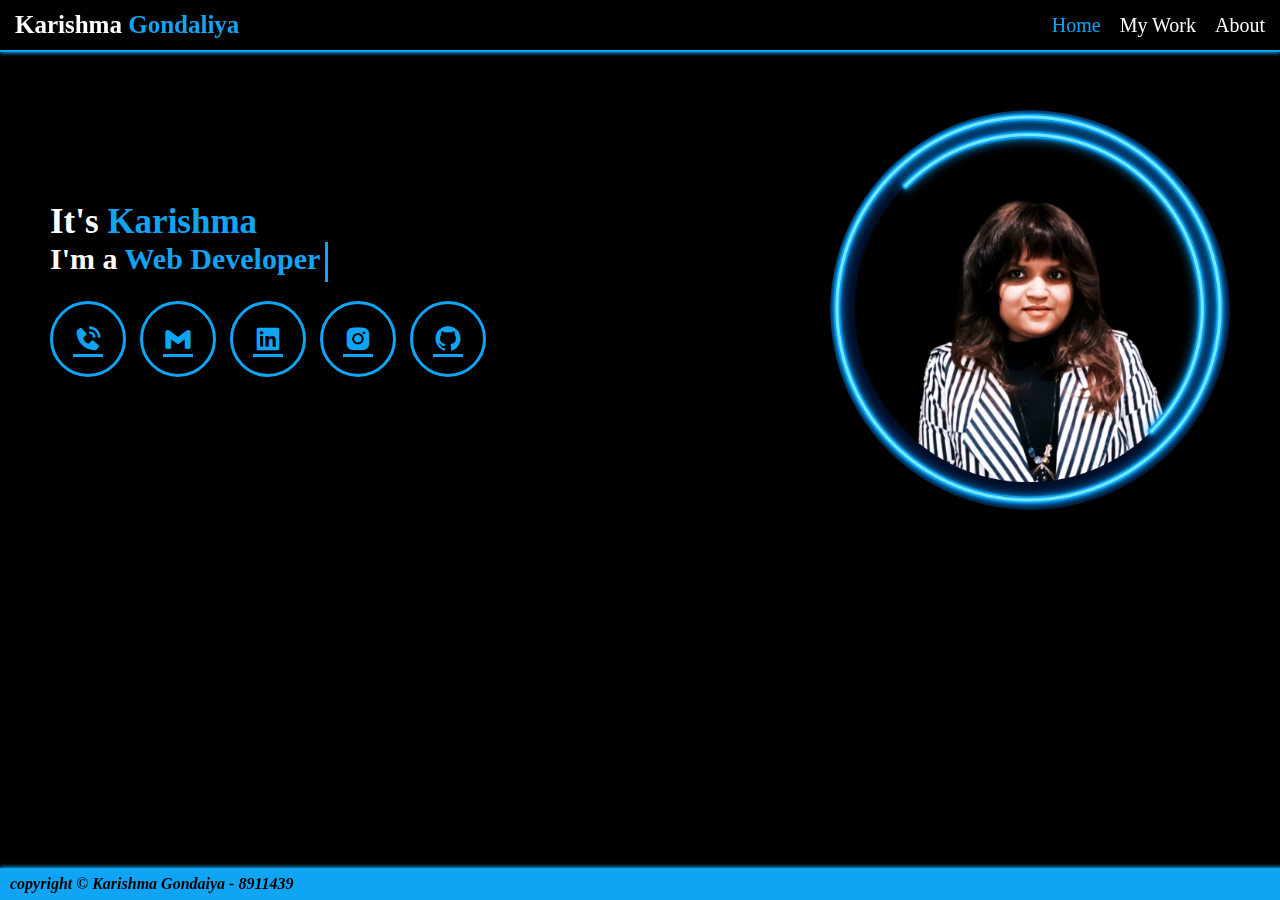
<file: index.html>
<!DOCTYPE html>
<html lang="en">
<head>
    <meta charset="UTF-8">
    <meta name="viewport" content="width=device-width, initial-scale=1.0">
    <title>KG | Personal Portfolio</title>
    <link rel="stylesheet" href="./css/style.css" />
    <link href='https://unpkg.com/boxicons@2.1.4/css/boxicons.min.css' rel='stylesheet' />
</head>
<body>
    <header>
        <a href="./index.html" class="logo">Karishma <span>Gondaliya</span></a>
        <nav class="navbar">
            <a class="active" href="./index.html">Home</a>
            <a href="./mywork.html">My Work</a>
            <a href="./about.html">About </a>
        </nav>
    </header>

    <main class="home" id="home">
        <div class="home-content">
            <h1>It's <span>Karishma</span></h1>
            <h3 class="text-animation">
                I'm a <span></span>
            </h3>
            <div class="social-icons">
                <a href="#phone"><i class='bx bxs-phone-call'></i></a>
                <a href="#email"><i class='bx bxl-gmail'></i></a>
                <a href="https://www.linkedin.com/in/karishma-gondaliya-512467120" target="_blank"><i class="bx bxl-linkedin-square"></i></a>
                <a href="https://www.instagram.com/karishma__27" target="_blank"><i class="bx bxl-instagram-alt"></i></a>
                <a href="https://github.com/karishmagdly27" target="_blank"><i class='bx bxl-github'></i></a>
            </div>
            
            <!-- Custom blocks -->
            <div class="custom-block" id="phone">
                +1-437-679-3891
            </div>

            <div class="custom-block" id="email">
                karishmagondaliya027@gmail.com
            </div>
        </div>
        <div class="profile-img">
            <img src="./images/Profile.jpg" alt="profile"/>
        </div>
    </main>

    <footer>
        copyright &copy; Karishma Gondaiya - 8911439
    </footer>

    <!-- <script src="script.js"></script> -->
</body>
</html>
</file>
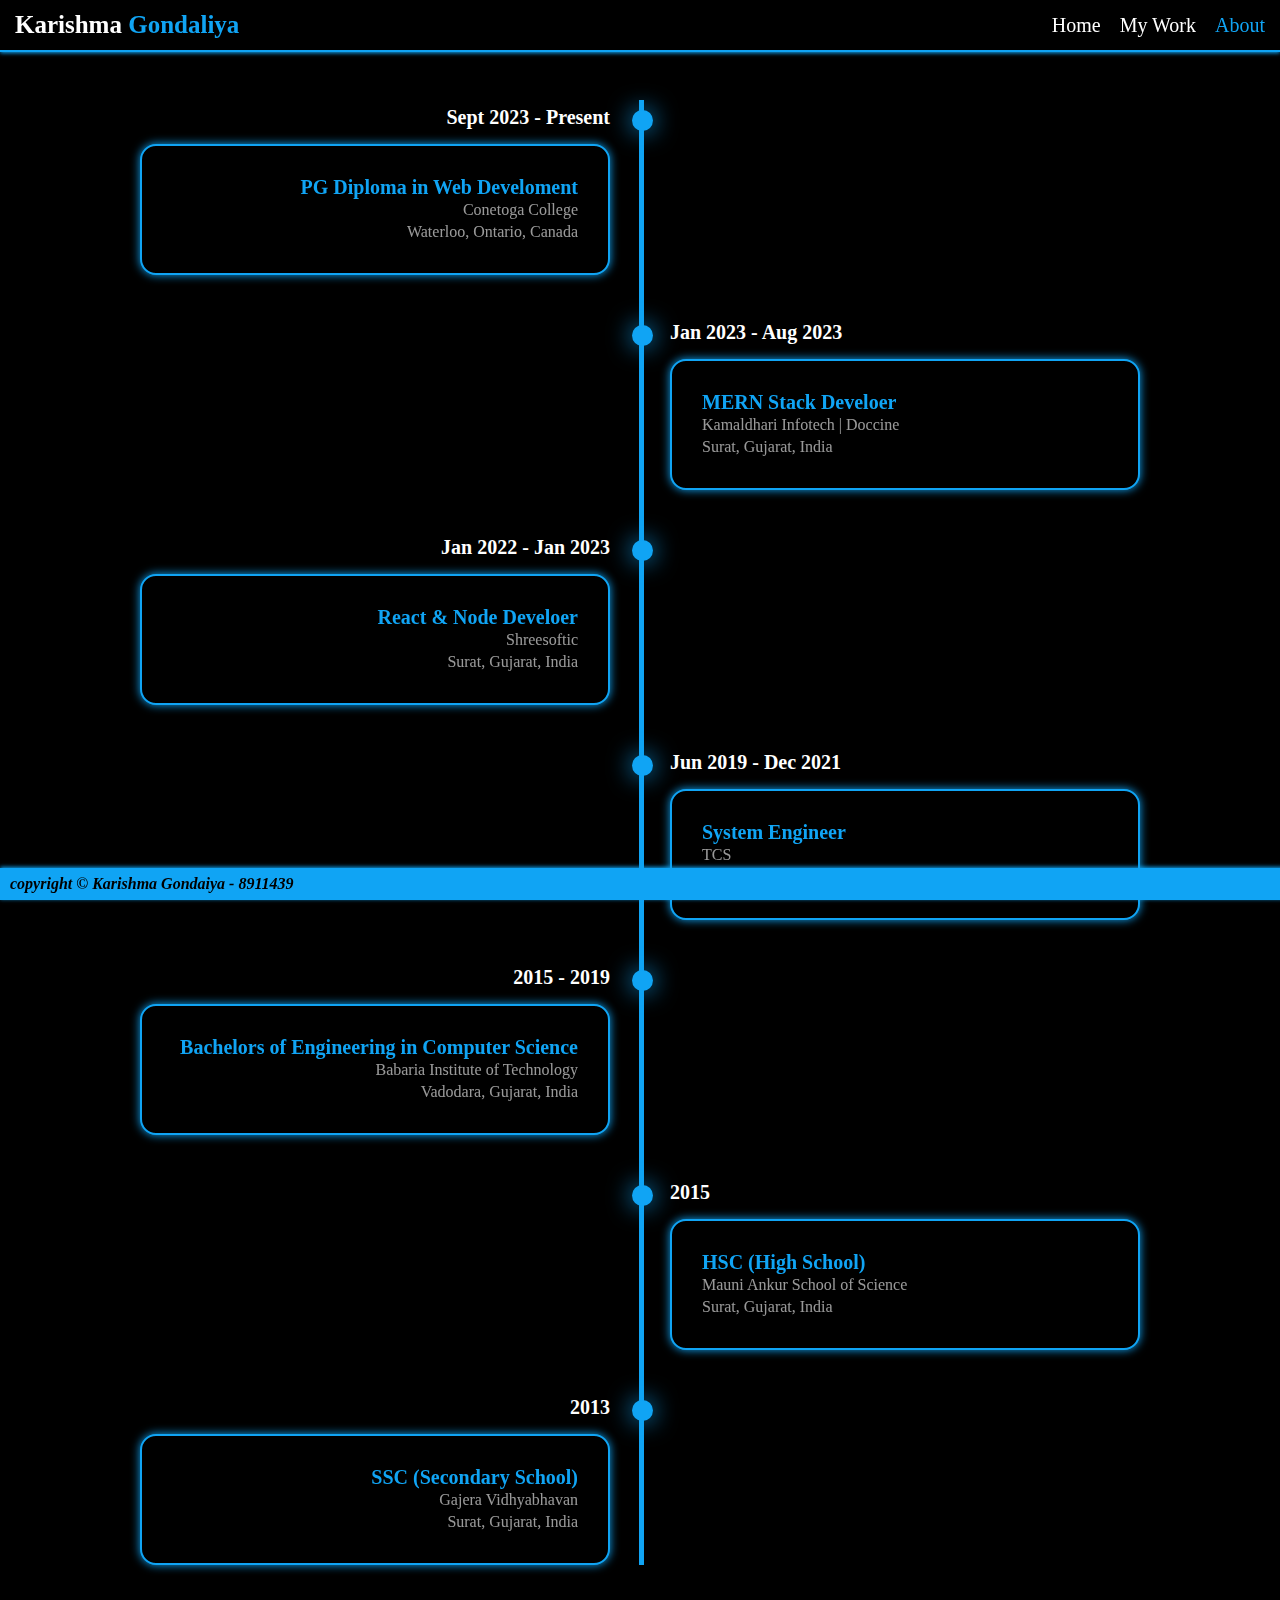
<file: about.html>
<!DOCTYPE html>
<html lang="en">
<head>
    <meta charset="UTF-8">
    <meta name="viewport" content="width=device-width, initial-scale=1.0">
    <title>KG | About Me</title>
    <link rel="stylesheet" href="./css/style.css" />
    <link href='https://unpkg.com/boxicons@2.1.4/css/boxicons.min.css' rel='stylesheet' />
</head>
<body>
    <header>
        <a href="./index.html" class="logo">Karishma <span>Gondaliya</span></a>
        <nav class="navbar">
            <a href="./index.html">Home</a>
            <a href="./mywork.html">My Work</a>
            <a class="active" href="./about.html">About </a>
        </nav>
    </header>

    <main class="about" id="about">
        <div class="timeline-container">
            <div class="timeline-items">
                <div class="timeline-item">
                    <div class="timeline-dot"></div>
                    <div class="timeline-date">Sept 2023 - Present</div>
                    <div class="timeline-content">
                        <h3>PG Diploma in Web Develoment</h3>
                        <p>Conetoga College</p>
                        <p>Waterloo, Ontario, Canada</p>
                    </div>
                </div>
                <div class="timeline-item">
                    <div class="timeline-dot"></div>
                    <div class="timeline-date">Jan 2023 - Aug 2023</div>
                    <div class="timeline-content">
                        <h3>MERN Stack Develoer</h3>
                        <p>Kamaldhari Infotech | Doccine</p>
                        <p>Surat, Gujarat, India</p>
                    </div>
                </div>
                <div class="timeline-item">
                    <div class="timeline-dot"></div>
                    <div class="timeline-date">Jan 2022 - Jan 2023</div>
                    <div class="timeline-content">
                        <h3>React & Node Develoer</h3>
                        <p>Shreesoftic</p>
                        <p>Surat, Gujarat, India</p>
                    </div>
                </div>
                <div class="timeline-item">
                    <div class="timeline-dot"></div>
                    <div class="timeline-date">Jun 2019 - Dec 2021</div>
                    <div class="timeline-content">
                        <h3>System Engineer</h3>
                        <p>TCS</p>
                        <p>Mumbai, Maharashtra, India</p>
                    </div>
                </div>
                <div class="timeline-item">
                    <div class="timeline-dot"></div>
                    <div class="timeline-date">2015 - 2019</div>
                    <div class="timeline-content">
                        <h3>Bachelors of Engineering in Computer Science</h3>
                        <p>Babaria Institute of Technology</p>
                        <p>Vadodara, Gujarat, India</p>
                    </div>
                </div>
                <div class="timeline-item">
                    <div class="timeline-dot"></div>
                    <div class="timeline-date">2015</div>
                    <div class="timeline-content">
                        <h3>HSC (High School)</h3>
                        <p>Mauni Ankur School of Science</p>
                        <p>Surat, Gujarat, India</p>
                    </div>
                </div>
                <div class="timeline-item">
                    <div class="timeline-dot"></div>
                    <div class="timeline-date">2013</div>
                    <div class="timeline-content">
                        <h3>SSC (Secondary School)</h3>
                        <p>Gajera Vidhyabhavan</p>
                        <p>Surat, Gujarat, India</p>
                    </div>
                </div>
            </div>
        </div>
    </main>

    <footer>
        copyright &copy; Karishma Gondaiya - 8911439
    </footer>

    <!-- <script src="script.js"></script> -->
</body>
</html>
</file>
<file: css/style.css>
*{
    margin: 0;
    padding: 0;
}

:root{
    background-color: black;
}

/*This I explored on my own*/
::-webkit-scrollbar{
    width: 5px;
}

::-webkit-scrollbar-thumb{
    background-color: #10a4f4;
}

::-webkit-scrollbar-track{
    background-color: black;
}

/*---Header & Footer---*/
header{
    position: fixed;
    top: 0;
    left: 0;
    width: 100%;
    height: 40px;
    background-color: black;
    border-bottom: 2px solid #10a4f4;
    padding: 5px 0px;
    backdrop-filter: blur(10px);
    display: flex;
    justify-content: space-between;
    align-items: center;
    z-index: 100;
    box-shadow: 0px 1px 4px #10a4f4;
}

.logo{
    color: white;
    font-size: 25px;
    font-weight: 800;
    cursor: pointer;
    transition: 0.3s ease-in-out;
    text-decoration: none;
    margin-left: 15px;
}

.logo:hover{
    transform: scale(1.1);
}

nav a{
    font-size: 20px;
    color: white;
    margin-right: 15px;
    font-weight: 500;
    transition: 0.3s ease-in-out;
    text-decoration: none;
}
nav a:active, .active{
    color: #10a4f4;
}


#menu-icon{
    font-size: 3.6rem;
    color: #10a4f4;
}

footer{
    position: fixed;
    bottom: 0;
    width: 100%;
    height: 20px;
    background-color: #10a4f4;
    color: black;
    border-top: 2px solid #10a4f4;
    padding: 5px 10px;
    backdrop-filter: blur(10px);
    z-index: 100;
    font-style: italic;
    box-shadow: 0px -1px 4px #10a4f4;
    font-weight: 800;
}



/*---Home Page---*/

.home{
    display: flex;
    justify-content: space-between;
    align-items: center;
    margin: 90px 50px;
    gap: 1rem;
}

.home-content{
    display: flex;
    justify-content: center;
    flex-direction: column;
}

span{
    color: #10a4f4;
}

.home-content h3{
    color: white;
    font-size: 30px;
}

.home-content h1{
    font-size: 35px;
    color: white;
}

.profile-img{
    border-radius: 50%;
}

.profile-img img{
    margin-top: 20px;
    width: 400px;
    height: 400px;
    border-radius: 50%;
    cursor: pointer;
    transition: 0.4s ease-in-out;
}

.profile-img img:hover{
    box-shadow: 0 0 30px #10a4f4, 0 0 70px #10a4f4;
}

.social-icons a {
    display: inline-flex;
    justify-content: center;
    align-items: center;
    width: 70px;
    height: 70px;
    background: transparent;
    border: 0.2rem solid #10a4f4;
    font-size: 30px;
    border-radius: 50%;
    color: #10a4f4;
    margin: 25px 10px 25px 0px;
    transition: 0.3s ease-in-out;
}

.social-icons a:hover{
    color: white;
    transform: scale(1.3)translateY(-5px);
    box-shadow: 0 0 25px #10a4f4;
    background-color: #10a4f4;
}

.custom-block {
    display: none;
    padding: 20px;
    height: auto;
    width: fit-content;
    border: 0.2rem solid #10a4f4;
    border-radius: 25px;
    font-size: 20px;
}

.custom-block:target {
    display: block;
    color: white;
}

.custom-block:hover{
    box-shadow: 0 0 25px #10a4f4;
}

.text-animation{
    font-size: 34px;
    font-weight: 600;
    min-width: 280px;
}

.text-animation span{
    position: relative;
}

.text-animation span::before{
    content: "Web Developer";
    color: #10a4f4;
    animation: words 20s infinite;
}

.text-animation span::after{
    content: "";
    background-color: black;
    position: absolute;
    width: calc(100%+8px);
    height: 40px;
    border-left: 3px solid #10a4f4;
    right: -8px;
    animation: cursor 0.6s infinite, typing 20s steps(14) infinite;
}

/*This I explored on my own*/

@keyframes cursor{
    to{
        border-left: 2px solid #10a4f4;
    }
}

@keyframes words{
    0%,
    20%{
        content: "Web Developer";
    }
    21%,
    40%{
        content: "proficient in HTML & CSS";
    }
    41%,
    60%{
        content: "experienced in JavaScript";
    }
    61%,
    80%{
        content: "skilled in React & Node.js";
    }
    81%,
    100%{
        content: "aspired to be Full Stack Developer";
    }
}

@keyframes typing{
    10%,
    15%,
    30%,
    35%,
    50%,
    55%,
    70%,
    75%,
    90%,
    95%{
        width: 0;
    }
    5%,
    20%,
    25%,
    40%,
    45%,
    60%,
    65%,
    80%,
    85%{
        width: calc(100% + 8px);
    }
}



/*---About Page---*/

.timeline-container{
    padding: 100px 15px;
}

.timeline-items{
    max-width: 1000px;
    margin: auto;
    display: flex;
    flex-wrap: wrap;
    position: relative;
}

.timeline-items::before{
    content: '';
    position: absolute;
    width: 5px;
    height: 100%;
    background-color: #10a4f4;
    left: calc(50% - 1px);
}

.timeline-item{
    margin-bottom: 40px;
    width: 100%;
    position: relative;
}

.timeline-item:last-child{
    margin-bottom: 0;
}

.timeline-item:nth-child(odd){
    padding-right: calc(50% + 30px);
    text-align: right;
}

.timeline-item:nth-child(even){
    padding-left: calc(50% + 30px);
}

.timeline-dot{
    height: 21px;
    width: 21px;
    background-color: #10a4f4;
    box-shadow: 0 0 25px #10a4f4;
    position: absolute;
    left: calc(50% - 8px);
    border-radius: 50%;
    top: 10px;
}

.timeline-date{
    font-size: 20px;
    font-weight: 800;
    color: white;
    margin: 6px 0 15px;
}

.timeline-content{
    background-color: black;
    backdrop-filter: blur(20px);
    border: 2px solid #10a4f4;
    box-shadow: 0 0 10px #10a4f4;
    padding: 30px;
    border-radius: 1em;
    cursor: pointer;
    transition: 0.4s ease-in-out;
}

.timeline-content:hover{
    transform: scale(1.05);
    box-shadow: 0 0 25px #10a4f4;
}

.timeline-content h3 {
    font-size: 20px;
    color: #10a4f4;
    font-weight: 800;
}

.timeline-content p{
    color: white;
    opacity: 0.6;
    font-size: 16px;
    line-height: 22px;
}



/*---My Work Page---*/

.projects-container h2{
    color: white;
    margin: 70px 20px 0 20px; 
}

.skills-container h2{
    color: white;
    margin: 0px 20px; 
}

.projects-list{
    display: grid;
    grid-template-columns: 1fr 1fr 1fr;
    align-items: center;
    gap: 2.5rem;
    padding: 20px;
    margin-bottom: 50px;
}

.project-item{
    position: relative;
    height: 430px;
    border-radius: 2rem;
    border: 3px solid #10a4f4;
    transition: 0.5s ease-in-out;
}

.project-item:hover{
    box-shadow: 0 0 25px #10a4f4;
}

.project-item img{
    width: 100%;
    height: 250px;
    transition: 0.5s ease-in-out;
    border-top-left-radius: 2rem;
    border-top-right-radius: 2rem;
}

.project-item .project-info{
    width: 100%;
    text-align: center;
    cursor: pointer;
    transition: 0.5s ease-in-out;
}

.project-item .project-info:hover{
    background: rgba(0, 0, 0, 0.5);
    backdrop-filter: grayscale(0%);
}

.project-info h4{
    font-size: 20px;
    color: #10a4f4;
    font-weight: 800;
    padding: 10px;
    margin: 10px 0;
    transition: 0.5s ease-in-out;
}

.project-info h4:hover{
    transform: scale(1.05);
}

.project-info p {
    font-size: 16px;
    padding: 0 20px 20px;
    color: white;
}

.skills-container{
    margin-bottom: 100px;
}

.skill-list{
    display: flex;
    padding: 20px;
    flex-wrap: wrap;
}

.skill {
    padding: 10px 15px;
    height: auto;
    width: fit-content;
    border: 0.2rem solid #10a4f4;
    border-radius: 25px;
    font-size: 20px;
    color: white;
    margin: 10px;
    transition: 0.5s ease-in-out;
}

.skill:hover{
    box-shadow: 0 0 25px #10a4f4;
    background-color: #10a4f4;
    font-weight: 800;
    transform: scale(1.5);
}


@media (max-width: 1111px) {
    .project-item{
        height: 500px;
    }
}


/* For tablet */
@media (max-width: 768px) {

    /* Home */
    header {
        height: auto;
    }
    .logo {
        margin-left: 10px;
        font-size: 20px;
    }
    nav a {
        font-size: 16px;
        margin-right: 10px;
    }
    .home {
        flex-direction: column-reverse;
        margin: 40px 20px;
    }
    .home-content {
        text-align: center;
    }
    .home-content h1 {
        font-size: 28px;
    }
    .home-content h3 {
        font-size: 24px;
    }
    .profile-img img {
        width: 300px;
        height: 300px;
    }
    .text-animation span::after{
        height: 30px;
    }
    .custom-block {
        padding: 15px;
        font-size: 18px;
    }
    
    /* My Work */
    .projects-list{
        grid-template-columns: 1fr;
    }
    .project-item img{
        height: 350px;
    }
}

/* For mobile */
@media (max-width: 480px) {

    /* Home */
    header {
        height: auto;
    }
    .logo {
        margin-left: 5px;
        font-size: 18px;
    }
    nav a {
        font-size: 14px;
        margin-right: 8px;
    }
    .home {
        margin: 120px 10px;
    }
    .home-content h1 {
        font-size: 24px;
    }
    .home-content h3 {
        font-size: 18px;
    }
    .profile-img img {
        width: 250px;
        height: 250px;
    }
    .social-icons a {
        width: 45px;
        height: 45px;
        font-size: 20px;
        margin: 15px 5px;
    }
    .text-animation {
        font-size: 28px;
        min-width: 250px;
    }
    .text-animation span::after{
        height: 20px;
    }
    .custom-block {
        padding: 10px;
        font-size: 12px;
    }

    /* About */
    .timeline-items {
        max-width: 100%;
        padding: 20px;
        flex-direction: column;
    }
    .timeline-items::before {
        top: 0;
        width: 2px;
    }
    .timeline-item:nth-child(odd){
        padding-right: 0;
    }
    .timeline-item:nth-child(even){
        padding-left: 0;
    }
    .timeline-item:last-child {
        margin-bottom: 0;
    }
    .timeline-dot {
        left: 46.5%;
        top: -25px;
    } 
    .timeline-date {
        text-align: center;
        background-color: black;
        padding: 5px;
    }
    .timeline-content {
        padding: 20px;
        text-align: center;
    }
    .timeline-content p {
        font-size: 14px;
        line-height: 20px;
    }

    /* My Work */
    .project-item img{
        height: 200px;
    }
    .project-item{
        height: 430px;
    }
    .projects-container h2{
        font-size: 18px;
    }
    .projects-list{
        gap: 1rem;
    }
    .skill {
        font-size: 16px;
        margin: 5px;
    }
    
}
</file>
